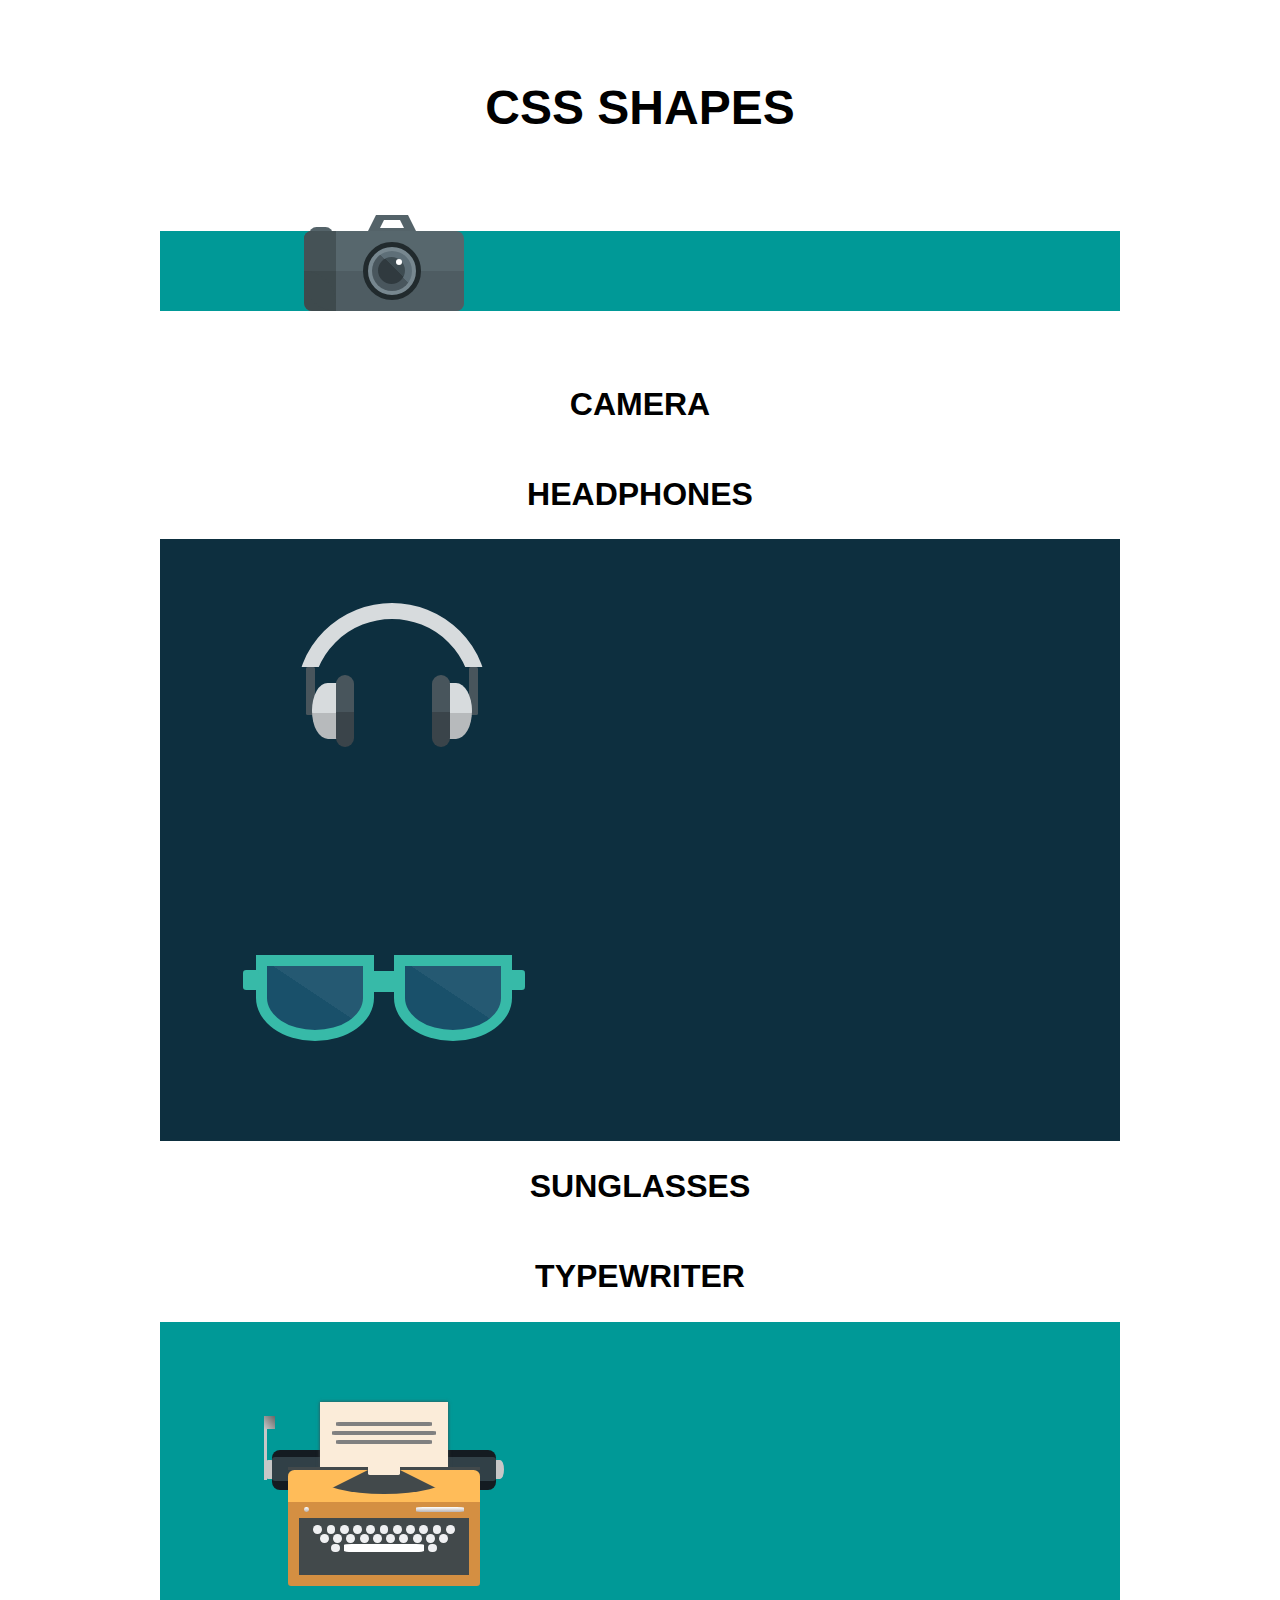
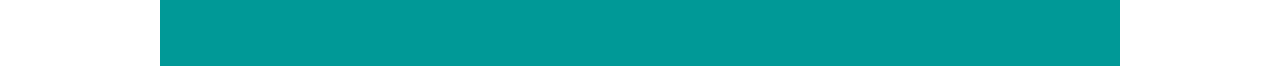
<file: shapes/index.html>
<!DOCTYPE html>
<html lang="en">
<head>
  <meta charset="UTF-8">
  <meta name="viewport" content="width=device-width, initial-scale=1.0">
  <meta http-equiv="X-UA-Compatible" content="ie=edge">
  <link rel="stylesheet" href="shapes.css">
<link href="https://fonts.googleapis.com/css?family=BioRhyme" rel="stylesheet">  <title>CSS Shapes</title>
</head>
<body>
  <div class="container">
    <h1>CSS SHAPES</h1>
    <div class="horizontal-line"></div>
    <div class="row group">
      <div class="col two teal">
        <div class="camera-container">
          <div class="shutter"></div>
          <div class="flash"></div>
          <div class="body">
            <div class="left">
              <div class="side-top"></div>
              <div class="side-bottom"></div>
            </div><!--
            --><div class="right">
            <div class="right-top"></div>
            </div>
          </div>
          <div class="lense">
            <div class="glass">
              <div class="dark-circle">
                <div class="glare"></div>
              </div>
            </div>
          </div>
        </div>
      </div>
      <div class="col two">
        <div class="description">
          <h2>CAMERA</h2>
        </div>
      </div>
    </div>
  <div class="horizontal-line"></div>
  <div class="row group">
    <div class="col two">
      <div class="description">
        <h2>HEADPHONES</h2>
      </div>
    </div>
    <div class="col two">
      <div class="headphones-container">
        <div class="curve"></div>
        <div class="shield"></div>
        <div class="right-ear"></div>
        <div class="right-padding"></div>
        <div class="left-ear"></div>
        <div class="left-padding"></div>
        <div class="bar left"></div>
        <div class="bar right"></div>
      </div>
    </div>
  </div>
  <div class="horizontal-line"></div>
  <div class="row group">
    <div class="col two">
      <div class="sunglasses-container">
        <div class="lense">
          <div class="handle left"></div>
        </div>
        <div class="bridge"></div>
        <div class="lense l-right">
          <div class="handle right"></div>
        </div>
      </div>
    </div>
    <div class="col two">
      <div class="description">
        <h2>SUNGLASSES</h2>
      </div>
    </div>
  </div>
  <div class="horizontal-line"></div>
  <div class="row group">
    <div class="col two">
      <div class="description">
        <h2>TYPEWRITER</h2>
      </div>
    </div>
    <div class="col two">

      <div class="typewriter-container">
        <div class="page">
          <div class="line"></div>
          <div class="line" style="width: 6.5em"></div>
          <div class="line"></div>
        </div>

        <div class="bar">
          <div class="right-knob"></div>
          <div class="left-knob"></div>
          <div class="flag"></div>
        </div>
        <div class="top">
          <div class="page-extender"></div>
          <div class="fan"></div>
        </div>
        <div class="base">
          <div class="button"></div>
          <div class="button-bar"></div>
          <div class="keyboard">
            <div class="key-row">
              <span class="key"></span>
              <span class="key"></span>
              <span class="key"></span>
              <span class="key"></span>
              <span class="key"></span>
              <span class="key"></span>
              <span class="key"></span>
              <span class="key"></span>
              <span class="key"></span>
              <span class="key"></span>
              <span class="key"></span>
            </div>
            <div class="key-row">
              <span class="key"></span>
              <span class="key"></span>
              <span class="key"></span>
              <span class="key"></span>
              <span class="key"></span>
              <span class="key"></span>
              <span class="key"></span>
              <span class="key"></span>
              <span class="key"></span>
              <span class="key"></span>
            </div>
            <div class="key-row">
              <span class="key"></span>
              <span class="space-bar"></span>
              <span class="key"></span>
            </div>
          </div>
        </div>
      </div>
    </div>
  </div>


</div>
</body>
</html>
</file>
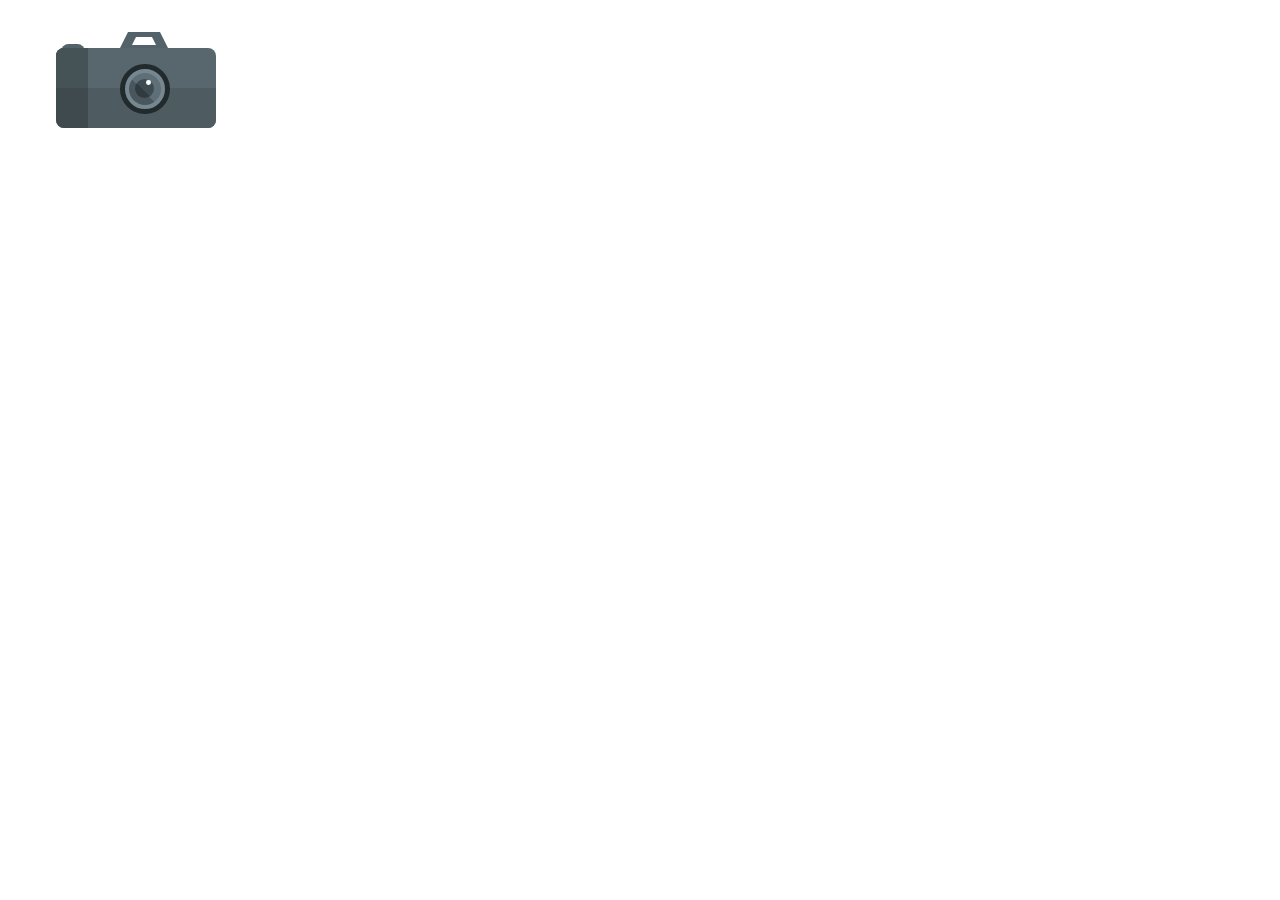
<file: camera.html>
<!DOCTYPE html>
<html lang="en">
<head>
  <meta charset="UTF-8">
  <meta name="viewport" content="width=device-width, initial-scale=1.0">
  <meta http-equiv="X-UA-Compatible" content="ie=edge">
  <title>Camera</title>
  <style>
    .camera-container {
      margin: 3em;
      position: relative;
    }

    .shutter {
      width: 1.5em;
      height: 0.95em;
      background: #546369;
      position: absolute;
      top: -0.25em;
      left: 0.3em;
      border-radius: 0.5em;
    }

    .flash {
    	border-bottom: 1em solid #546369;
    	border-left: 0.5em solid transparent;
    	border-right: 0.5em solid transparent;
    	height: 0;
    	width: 2em;
      position: absolute;
      top: -1em;
      left: 4em;
    }

    .flash:before {
      content: " ";
      border-bottom: 0.5em solid white;
      border-left: 0.25em solid transparent;
      border-right: 0.25em solid transparent;
      height: 0;
      width: 1em;
      position: absolute;
      top: 0.3em;
      left: 0.28em;
    }

    .body  {
      height: 5em;
      width: 10em;
      background-color: #57676D;
      border-radius: 0.5em;
      position:relative;
    }

    .lense {
      margin: 0 auto;
      border: 5px solid #212A2D;
      height: 2.5em;
      width: 2.5em;
      border-radius: 50%;
      position: absolute;
      top: 1em;
      left: 4em;
      background-color: #77878F;
    }

    .glass {
      height: 2em;
      width: 2em;
      background-color: #5E6F78;
      background: linear-gradient(to bottom left,#5E6F78  25px,  #49565D 2px);
      border-radius: 50%;
      position: absolute;
      top: 0.25em;
      left: 0.25em;
    }

    .dark-circle {
      height: 1.2em;
      width: 1.2em;
      background-color: #3E4C52;
      background: linear-gradient(to bottom left,  #3E4C52 15px, #303A3F 2px);
      border-radius: 50%;
      position: absolute;
      top: 0.36em;
      left: 0.36em;
    }

    .glare {
      width: 0.3em;
      height: 0.3em;
      background-color: white;
      border-radius: 50%;
      position: absolute;
      top: 0.1em;
      right: 0.2em;
    }

    .right {
      height: 2.5em;
      width: 8em;
      background-color: #4E5C62;
      border-radius: 0em 0 0.5em 0;;
      display: inline-block;
      position: relative;
    }

    .right-top {
      position: absolute;
      top: 0;
    }

    .left {
      width: 2em;
      display: inline-block;
      position: relative;
      background-color: #3E4A4D;
      border-radius: 0.5em 0 0 0.5em;
    }

    .side-top {
      background-color: #455256;
      height: 2.5em;
      position: relative;
      border-radius: 0.5em 0 0 0;
    }

    .side-bottom {
      height: 2.5em;
      background-color: #3E4A4D;
      border-radius: 0 3em 0 3em;
    }
  </style>
</head>
<body>
  <div class="camera-container">
    <div class="shutter"></div>
    <div class="flash"></div>
    <div class="body">
      <div class="left">
        <div class="side-top"></div>
        <div class="side-bottom"></div>
      </div><!--
   --><div class="right">
        <div class="right-top"></div>
      </div>
    </div>
    <div class="lense">
      <div class="glass">
        <div class="dark-circle">
          <div class="glare"></div>
        </div>
      </div>
    </div>
  </div>
</body>
</html>
</file>
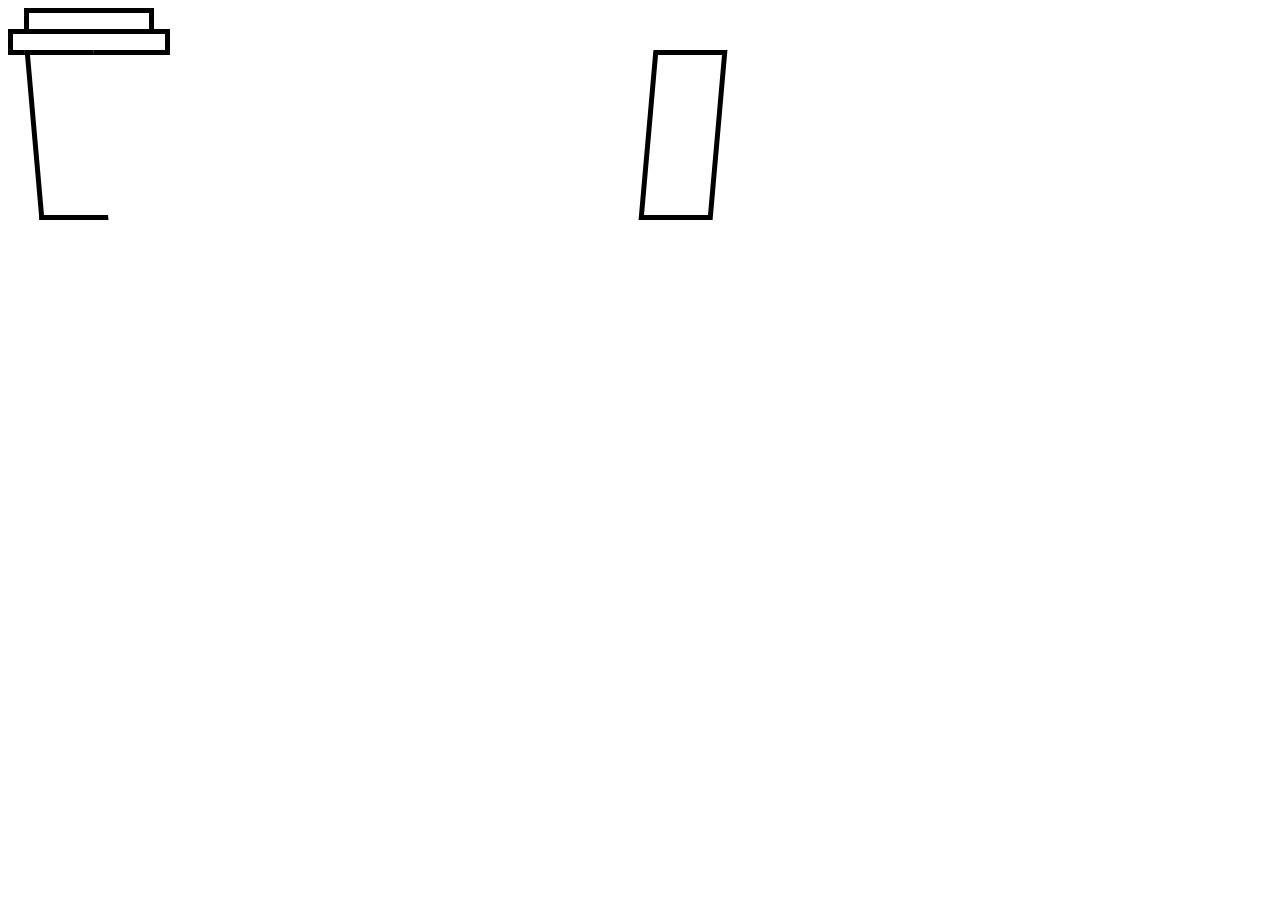
<file: coffee.html>
<!DOCTYPE html>
<html lang="en">
<head>
  <meta charset="UTF-8">
  <meta name="viewport" content="width=device-width, initial-scale=1.0">
  <meta http-equiv="X-UA-Compatible" content="ie=edge">
  <title>Coffee</title>
  <style>
    .coffee-container {
      margin: 0 auto;
    }
    .top-lid {
      width: 7.5em;
      height: 1em;
      border: 5px solid black;
      margin-bottom: -5px;
      margin-left: 1em;

    }

    .bottom-lid {
      width: 9.5em;
      height: 1em;
      border: 5px solid black;
      margin-bottom: -5px;
    }

    .cup-container {
      position:relative;
      margin-left: 1.5em;
    }

    .cup-left {
      height: 10em;
      width: 4em;
      border: 5px solid black;
      -webkit-transform: skew(5deg);
      background: white;
      position: absolute;
      top: 0em;
      border-right: none;
    }

    .cup-right {
      height: 10em;
      width: 4em;
      border: 5px solid black;
      -webkit-transform: skew(-5deg);
      background: white;
      position: absolute;
      top: 0em;
      right: 34.5em;
    }


  </style>
</head>
<body>
  <div class="cofee-container">
    <div class="lid">
      <div class="top-lid"></div>
      <div class="bottom-lid"></div>
    </div>
    <div class="cup-container">
      <div class="cup-right"></div>
      <div class="cup-left"></div>
    </div>
  </div>
</body>
</html>
</file>
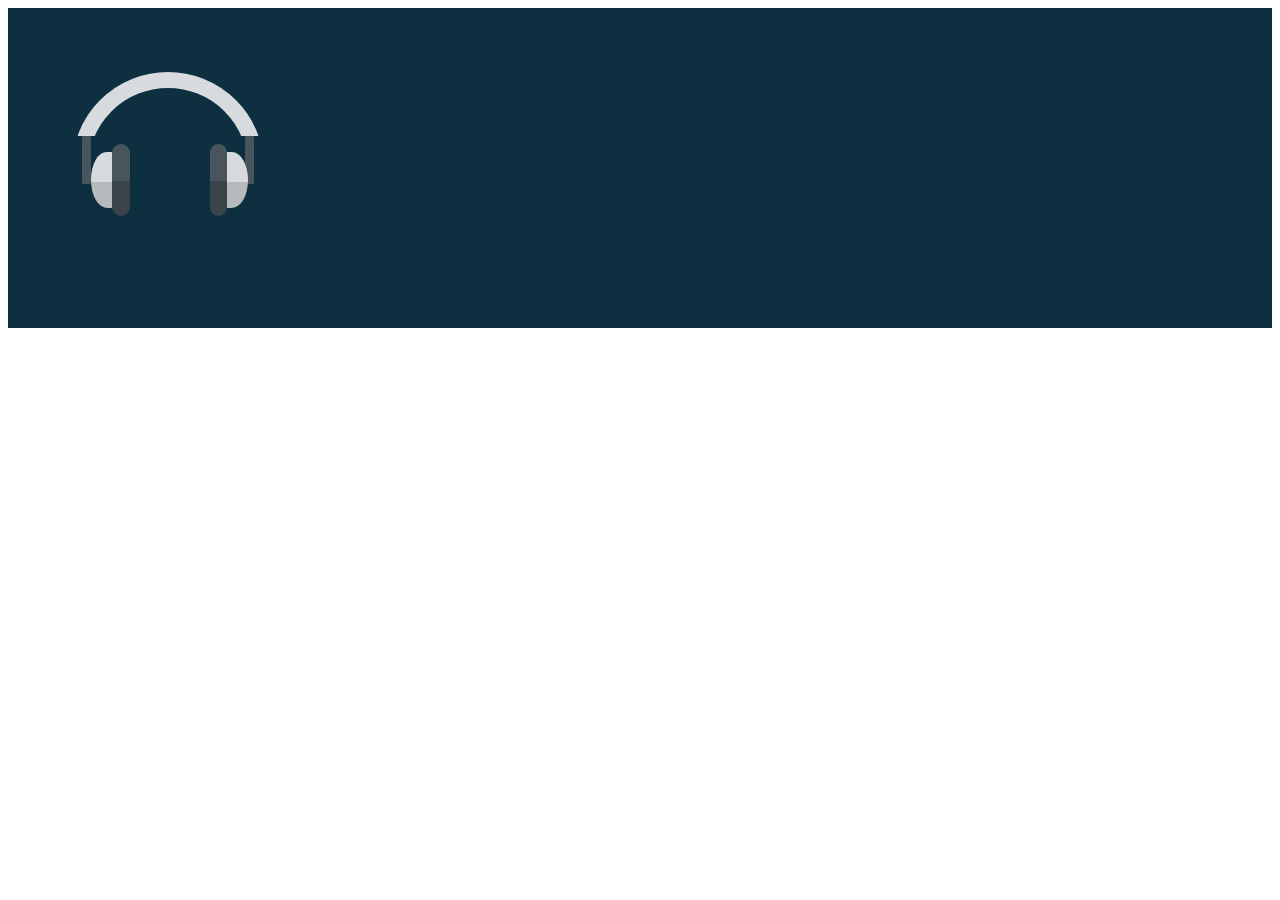
<file: headphones.html>
<!DOCTYPE html>
<html lang="en">
<head>
  <meta charset="UTF-8">
  <meta name="viewport" content="width=device-width, initial-scale=1.0">
  <meta http-equiv="X-UA-Compatible" content="ie=edge">
  <title>Headphones</title>
  <style>
    .container {
      background: #0D2F3F;
      padding: 4em;
      position: relative;
    }

    .curve {
      height: 10em;
      width: 10em;
      border: 1em solid #D7DBDD;
      border-radius: 50% 50% 20% 20%;
    }

    .shield {
      width: 20em;
      height: 12em;
      background: #0D2F3F;
      position: absolute;
      bottom: 0;
      left: 4em;

    }

    .bar {
      height: 3em;
      width: 0.6em;
      background-color: #48555C;
      position: absolute;
      bottom: 9em;
      border-radius: 0.1em;
    }

    .right {
      left: 4.6em;
    }

    .left {
      left: 14.8em;
    }

    .right-ear {
      height: 3.5em;
      width: 2em;
      border-radius: 49% 0 0 50%;
      background:linear-gradient(to bottom, #D7DBDD 30px, #B7BABC 2px);
      position: absolute;
      bottom: 7.5em;
      left: 5.2em;
      z-index: 1;
    }

    .right-padding {
      height: 4.5em;
      width: 1.1em;
      border-radius: 1em;
      background: linear-gradient(to bottom, #48555C 37px,  #3A444A  2px);
      position: absolute;
      bottom: 7em;
      left: 6.5em;
      z-index: 5;
    }

    .left-ear {
      position: absolute;
      height: 3.5em;
      width: 2em;
      border-radius: 0 50% 50% 0;
      background:linear-gradient(to bottom, #D7DBDD 30px, #B7BABC 2px);
      bottom: 7.5em;
      left: 13em;
      z-index: 1;
    }

    .left-padding {
      height: 4.5em;
      width: 1.1em;
      border-radius: 1em;
      background: linear-gradient(to bottom, #48555C 37px,  #3A444A  2px);
      position: absolute;
      bottom: 7em;
      left: 12.6em;
      z-index: 5;
    }
  </style>
</head>
<body>
  <div class="container">
    <div class="curve"></div>
    <div class="shield"></div>
    <div class="right-ear"></div>
    <div class="right-padding"></div>
    <div class="left-ear"></div>
    <div class="left-padding"></div>
    <div class="bar left"></div>
    <div class="bar right"></div>
  </div>
</body>
</html>
</file>
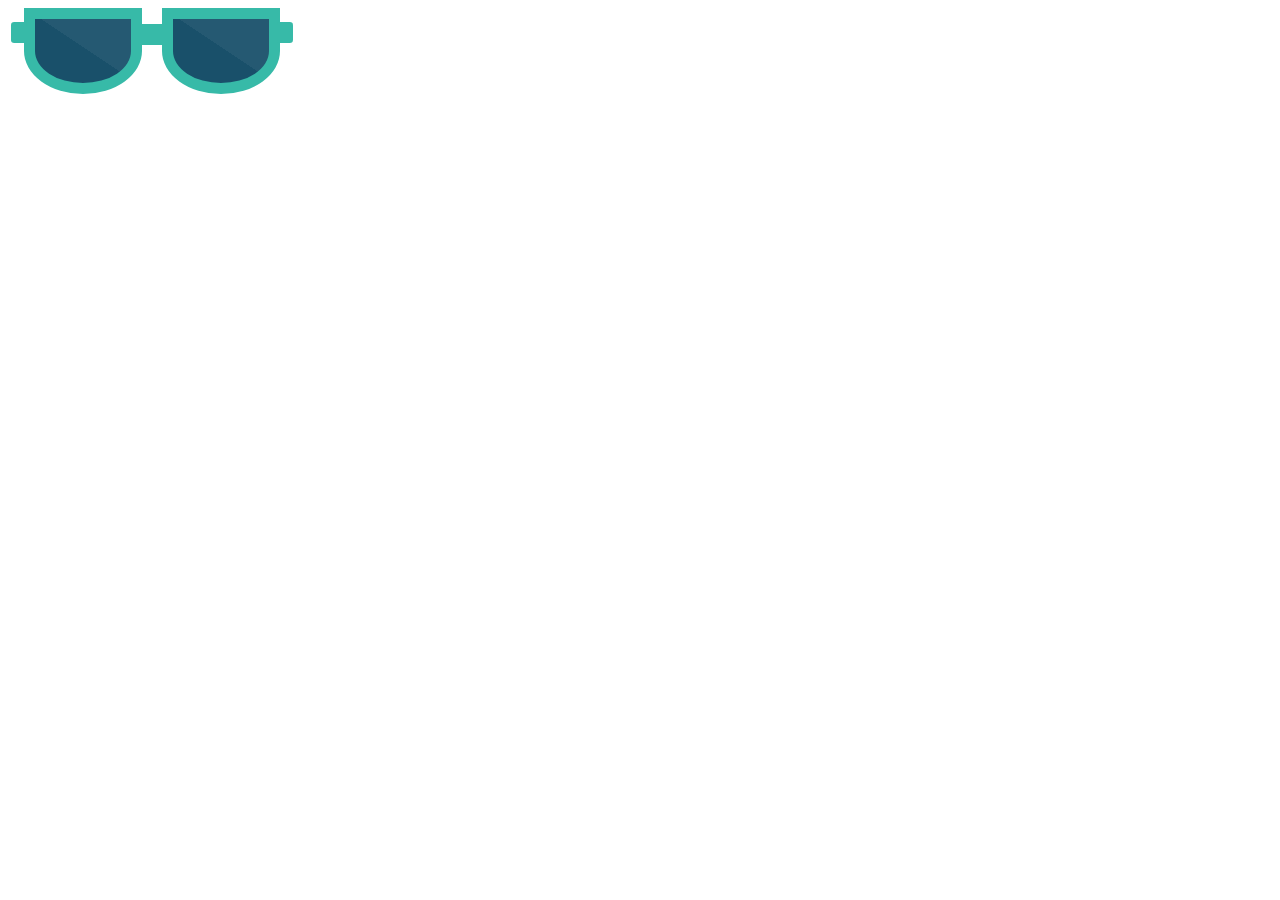
<file: sunglasses.html>
<!DOCTYPE html>
<html lang="en">
<head>
  <meta charset="UTF-8">
  <meta name="viewport" content="width=device-width, initial-scale=1.0">
  <meta http-equiv="X-UA-Compatible" content="ie=edge">
  <title>Sunglasses</title>
  <style>
    .container {
      position: relative;
    }

    .lense {
      height: 4em;
      width: 6em;
      border-radius: 0 0 50% 50%;
      background: linear-gradient(to bottom left, #255972 50px, #19506A 2px);
      display: inline-block;
      border: 0.7em solid #37BAA8;
      margin-left: 1em;
      position: relative;
    }

    .bridge {
      width: 2em;
      height: 1.3em;
      background-color: #37BAA8;
      display: inline-block;
      position: absolute;
      top: 1em;
      left: 8em;
    }

    .handle {
      border-radius: 0.2em;
      height: 1.3em;
      width: 1em;
      background-color: #37BAA8;
      position: absolute;
    }
    .left {
      top: 0.2em;
      left: -1.5em;
    }

    .right {
      top: 0.2em;
      right: -1.5em;
    }

  </style>
</head>
<body>
  <div class="container">
    <div class="lense">
      <div class="handle left"></div>
    </div>
    <div class="bridge"></div>
    <div class="lense">
      <div class="handle right"></div>
    </div>
  </div>
</body>
</html>
</file>
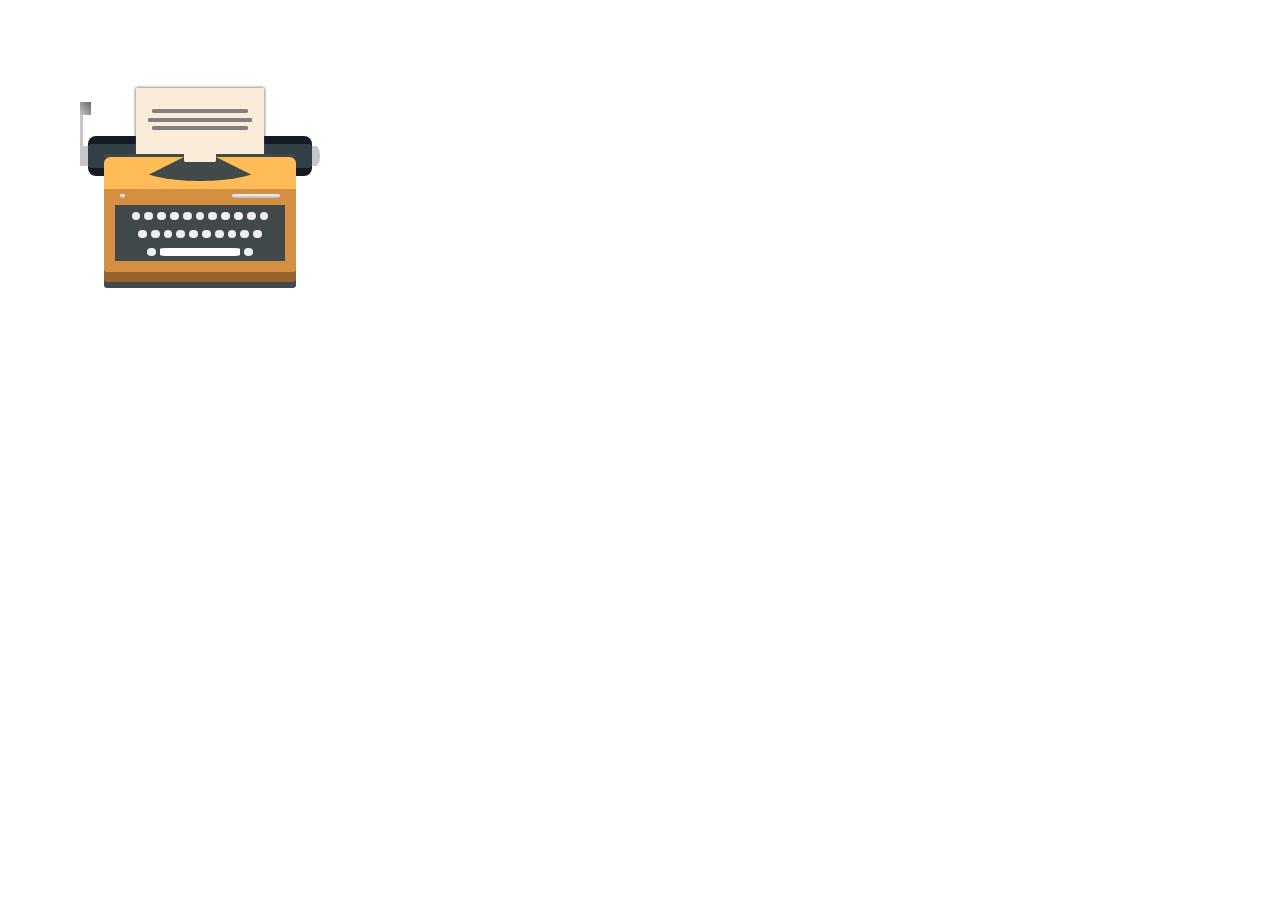
<file: typewriter.html>
<html>
<head>
  <meta charset="UTF-8">
  <meta name="viewport" content="width=device-width, initial-scale=1.0">
  <meta http-equiv="X-UA-Compatible" content="ie=edge">
  <title>CSS Shapes</title>

  <style>
    .container {
      margin: 0 auto;
      padding: 5em;
    }

    .base {
      height: 5.2em;
      width: 12em;
      background-color: #42494B;
      text-align: center;
      border: 0.7em #D48F42 solid;
      border-top: 1em #D48F42 solid;
      border-radius: 0 0 0.2em 0.2em;
      position: relative;
      margin-left: 1em;
      padding: 0.1em;
      box-sizing: border-box;
    }

    .base:after {
      content: " ";
      width: 12em;
      height: 1em;
      background-color: #97632E;
      position: absolute;
      bottom: -1.3em;
      left: -0.7em;
      z-index: -1;
      border-radius: 0.2em;
    }

    .base:before {
      content: " ";
      width: 12em;
      height: 2em;
      background-color: #42494B;
      position: absolute;
      bottom: -1.7em;
      left: -0.7em;
      z-index: -1;
      border-radius: 0.2em;
    }

    .top {
      height: 2em;
      width: 12em;
      background-color: #FFBC59;
      border-radius: 0.4em 0.4em 0em 0em;
      position: relative;
      margin-left: 1em;
      z-index: 3;
      /*border-top: 0.2em solid #42494B;*/
    }

    .top:after {
      content: " ";
      position: absolute;
      top: -0.2em;
      height: 0.2em;
      width: 12em;
      background-color: #42494B;
      /*z*/
    }

    .page {
      margin-left: 3em;
      margin-bottom: -2em;
      height: 5em;
      width: 8em;
      background-color: #FBECD9;
      z-index: 3;
      position: relative;
      text-align: center;
      padding-top: 1em;
      box-sizing: border-box;
      box-shadow: 0.01em 0.02em 0.2em #42494B;
    }

    .line {
      height: 0.25em;
      width: 6em;
      margin:0 auto;
      margin-top: 0.3em;
      border-radius: 10%;
      background-color: gray;
    }

    .page-extender {
      height: 0.8em;
      width: 2em;
      border-radius: 10%;
      background-color: #FBECD9;
      position: absolute;
      z-index: 10;
      left: 5.0em;
      top: -0.5em;
    }

    .bar {
      width: 14em;
      height: 2.5em;
      background-color: #141B21;
      margin-bottom: -1.2em;
      border-radius: 0.5em;
      position:relative;
    }


    .bar:after {
      content: " ";
      width: 14em;
      height: 1.5em;
      background-color: #314047;
      position: absolute;
      top: 0.47em;
      border-radius: 0.2em;
      z-index: 1;
    }

    .right-knob {
      position: absolute;
      top: 0.65em;
      right: -.5em;
      height: 1.2em;
      width: 0.5em;
      background-color: #C7C7C7;
      border-radius: 0 50% 50% 0;
    }

    .left-knob {
      position: absolute;
      top: 0.65em;
      left: -.5em;
      height: 1.2em;
      width: 0.5em;
      background-color: #C7C7C7;
      border-radius: 50% 0 0 50%;
    }

    .flag {
      height: 4em;
      width: 0.2em;
      position: absolute;
      background-color: #C7C7C7;
      left: -0.5em;
      top: -2.1em;
    }

    .flag:after {
      content: " ";
      height: 0.8em;
      width: 0.7em;
      position: absolute;
      top: 0em;
      background-color: silver;
      background: linear-gradient(to bottom left, #666666, #C8C8C8);
    }

    .key {
      height: 0.55em;
      width: 0.55em;
      background-color: #EFF0F2;
      border-radius: 50%;
      display: inline-block;
    }

    .space-bar {
      background-color: white;
      border-radius: 10%;
      display: inline-block;
      height: 0.55em;
      width: 5em;
    }

    .fan {
      position: absolute;
      top: -0.5em;
      left: 2.01em;
      border-left: 4em solid transparent;
      border-right: 4em solid transparent;
      border-bottom: 2em solid #42494B;
      border-radius: 0 0 50% 50%;
    }

    .button {
      height: 0.3em;
      width: 0.3em;
      background: linear-gradient(white, #BAB4B4);
      position: absolute;
      margin-top: -0.8em;
      left: 0.3em;
      border-radius: 50%;
    }

    .button-bar {
      height: 0.3em;
      width: 3em;
      background: linear-gradient(white, #BAB4B4);
      position: absolute;
      margin-top: -0.8em;
      right: 0.3em;
      border-radius: 15%;
    }

  </style>
</head>
<body>
  <div class="container">
    <div class="page">
      <div class="line"></div>
      <div class="line" style="width: 6.5em"></div>
      <div class="line"></div>
    </div>

    <div class="bar">
      <div class="right-knob"></div>
      <div class="left-knob"></div>
      <div class="flag"></div>
    </div>
    <div class="top">
      <div class="page-extender"></div>
      <div class="fan"></div>
    </div>
    <div class="base">
      <div class="button"></div>
      <div class="button-bar"></div>
      <div class="keyboard">
        <div class="row">
          <span class="key"></span>
          <span class="key"></span>
          <span class="key"></span>
          <span class="key"></span>
          <span class="key"></span>
          <span class="key"></span>
          <span class="key"></span>
          <span class="key"></span>
          <span class="key"></span>
          <span class="key"></span>
          <span class="key"></span>
        </div>
        <div class="row">
          <span class="key"></span>
          <span class="key"></span>
          <span class="key"></span>
          <span class="key"></span>
          <span class="key"></span>
          <span class="key"></span>
          <span class="key"></span>
          <span class="key"></span>
          <span class="key"></span>
          <span class="key"></span>
        </div>
        <div class="row">
          <span class="key"></span>
          <span class="space-bar"></span>
          <span class="key"></span>
        </div>
      </div>
    </div>
  </div>
</body>
</html>
</file>
<file: shapes/shapes.css>
.camera-container {
  margin: 3em;
  position: relative;
  padding-left: 4em;
  margin-left: 5em; }
  .camera-container .shutter {
    width: 1.5em;
    height: 0.95em;
    background: #546369;
    position: absolute;
    top: -0.25em;
    left: 4.3em;
    border-radius: 0.5em; }
  .camera-container .flash {
    border-bottom: 1em solid #546369;
    border-left: 0.5em solid transparent;
    border-right: 0.5em solid transparent;
    height: 0;
    width: 2em;
    position: absolute;
    top: -1em;
    left: 8em; }
  .camera-container .flash:before {
    content: " ";
    border-bottom: 0.5em solid white;
    border-left: 0.25em solid transparent;
    border-right: 0.25em solid transparent;
    height: 0;
    width: 1em;
    position: absolute;
    top: 0.3em;
    left: 0.28em; }
  .camera-container .body {
    height: 5em;
    width: 10em;
    background-color: #57676D;
    border-radius: 0.5em;
    position: relative; }
  .camera-container .lense {
    margin: 0 auto;
    border: 5px solid #212A2D;
    height: 3em;
    width: 3em;
    border-radius: 50%;
    position: absolute;
    top: 0.7em;
    left: 7.7em;
    background-color: #77878F; }
  .camera-container .glass {
    height: 2.5em;
    width: 2.5em;
    background-color: #5E6F78;
    background: linear-gradient(to bottom left, #5E6F78 25px, #49565D 2px);
    border-radius: 50%;
    position: absolute;
    top: 0.25em;
    left: 0.25em; }
  .camera-container .dark-circle {
    height: 1.7em;
    width: 1.7em;
    background-color: #3E4C52;
    background: linear-gradient(to bottom left, #3E4C52 15px, #303A3F 2px);
    border-radius: 50%;
    position: absolute;
    top: 0.36em;
    left: 0.36em; }
  .camera-container .glare {
    width: 0.4em;
    height: 0.4em;
    background-color: white;
    border-radius: 10em;
    position: absolute;
    top: 0.1em;
    right: 0.2em; }
  .camera-container .right {
    height: 2.5em;
    width: 8em;
    background-color: #4E5C62;
    border-radius: 0em 0 0.5em 0;
    display: inline-block;
    position: relative; }
  .camera-container .right-top {
    position: absolute;
    top: 0; }
  .camera-container .left {
    width: 2em;
    display: inline-block;
    position: relative;
    background-color: #3E4A4D;
    border-radius: 0.5em 0 0 0.5em; }
  .camera-container .side-top {
    background-color: #455256;
    height: 2.5em;
    position: relative;
    border-radius: 0.5em 0 0 0; }
  .camera-container .side-bottom {
    height: 2.5em;
    background-color: #3E4A4D;
    border-radius: 0 3em 0 3em; }
  .camera-container .flash:before {
    animation-duration: 1s;
    animation-delay: 2s;
    animation-name: flash;
    /*animation-iteration-count: infinite;*/ }
@keyframes flash {
  from {
    width: 0.4em;
    height: 0.4em;
    top: 0.1em;
    right: 0.2em; }
  to {
    height: 20em;
    width: 50em;
    top: 20em;
    border-radius: 50%;
    /*right: em;*/ } }
/* HEADPHONES */
.headphones-container {
  background: #0D2F3F;
  padding: 4em;
  padding-left: 8.5em;
  position: relative;
  width: 100%;
  box-sizing: border-box; }
  .headphones-container .curve {
    height: 10em;
    width: 10em;
    border: 1em solid #D7DBDD;
    border-radius: 50% 50% 20% 20%; }
  .headphones-container .shield {
    width: 16em;
    height: 12em;
    background: #0D2F3F;
    position: absolute;
    bottom: 0;
    left: 6em; }
  .headphones-container .bar {
    height: 3em;
    width: 0.6em;
    background-color: #48555C;
    position: absolute;
    bottom: 9em;
    border-radius: 0.1em; }
  .headphones-container .right {
    left: 9.1em; }
  .headphones-container .left {
    left: 19.3em; }
  .headphones-container .right-ear {
    height: 3.5em;
    width: 2em;
    border-radius: 49% 0 0 50%;
    background: linear-gradient(to bottom, #D7DBDD 30px, #B7BABC 2px);
    position: absolute;
    bottom: 7.5em;
    left: 9.5em;
    z-index: 1; }
  .headphones-container .right-padding {
    height: 4.5em;
    width: 1.1em;
    border-radius: 1em;
    background: linear-gradient(to bottom, #48555C 37px, #3A444A 2px);
    position: absolute;
    bottom: 7em;
    left: 11em;
    z-index: 5; }
  .headphones-container .left-ear {
    position: absolute;
    height: 3.5em;
    width: 2em;
    border-radius: 0 50% 50% 0;
    background: linear-gradient(to bottom, #D7DBDD 30px, #B7BABC 2px);
    bottom: 7.5em;
    left: 17.5em;
    z-index: 1; }
  .headphones-container .left-padding {
    height: 4.5em;
    width: 1.1em;
    border-radius: 1em;
    background: linear-gradient(to bottom, #48555C 37px, #3A444A 2px);
    position: absolute;
    bottom: 7em;
    left: 17em;
    z-index: 5; }

.sunglasses-container {
  background: #0D2F3F;
  padding: 6em;
  position: relative;
  width: 100%;
  box-sizing: border-box; }
  .sunglasses-container .lense {
    height: 4em;
    width: 6em;
    border-radius: 0 0 50% 50%;
    background: linear-gradient(to bottom left, #255972 50px, #19506A 2px);
    display: inline-block;
    border: 0.7em solid #37BAA8;
    position: relative; }
  .sunglasses-container .l-right {
    margin-left: 1em; }
  .sunglasses-container .bridge {
    width: 2em;
    height: 1.3em;
    background-color: #37BAA8;
    display: inline-block;
    position: absolute;
    top: 7em;
    left: 13em; }
  .sunglasses-container .handle {
    border-radius: 0.2em;
    height: 1.3em;
    width: 1em;
    background-color: #37BAA8;
    position: absolute; }
  .sunglasses-container .left {
    top: 0.2em;
    left: -1.5em; }
  .sunglasses-container .right {
    top: 0.2em;
    right: -1.5em; }

.typewriter-container {
  margin: 0 auto;
  padding: 5em;
  background-color: #009997;
  width: 100%;
  box-sizing: border-box;
  padding-left: 7em; }
  .typewriter-container .base {
    height: 5.2em;
    width: 12em;
    background-color: #42494B;
    text-align: center;
    border: 0.7em #D48F42 solid;
    border-top: 1em #D48F42 solid;
    border-radius: 0 0 0.2em 0.2em;
    position: relative;
    margin-left: 1em;
    padding: 0.1em;
    box-sizing: border-box; }
  .typewriter-container .base:after {
    content: " ";
    width: 12em;
    height: 1em;
    background-color: #97632E;
    position: absolute;
    bottom: -1.3em;
    left: -0.7em;
    z-index: -1;
    border-radius: 0.2em; }
  .typewriter-container .base:before {
    content: " ";
    width: 12em;
    height: 2em;
    background-color: #42494B;
    position: absolute;
    bottom: -1.7em;
    left: -0.7em;
    z-index: -1;
    border-radius: 0.2em; }
  .typewriter-container .top {
    height: 2em;
    width: 12em;
    background-color: #FFBC59;
    border-radius: 0.4em 0.4em 0em 0em;
    position: relative;
    margin-left: 1em;
    z-index: 3;
    /*border-top: 0.2em solid #42494B;*/ }
  .typewriter-container .top:after {
    content: " ";
    position: absolute;
    top: -0.2em;
    height: 0.2em;
    width: 12em;
    background-color: #42494B;
    /*z*/ }
  .typewriter-container .page {
    margin-left: 3em;
    margin-bottom: -2em;
    height: 5em;
    width: 8em;
    background-color: #FBECD9;
    z-index: 3;
    position: relative;
    text-align: center;
    padding-top: 1em;
    box-sizing: border-box;
    box-shadow: 0.01em 0.02em 0.2em #42494B; }
  .typewriter-container .line {
    height: 0.25em;
    width: 6em;
    margin: 0 auto;
    margin-top: 0.3em;
    border-radius: 10%;
    background-color: gray; }
  .typewriter-container .page-extender {
    height: 0.8em;
    width: 2em;
    border-radius: 10%;
    background-color: #FBECD9;
    position: absolute;
    z-index: 10;
    left: 5.0em;
    top: -0.5em; }
  .typewriter-container .bar {
    width: 14em;
    height: 2.5em;
    background-color: #141B21;
    margin-bottom: -1.2em;
    border-radius: 0.5em;
    position: relative; }
  .typewriter-container .bar:after {
    content: " ";
    width: 14em;
    height: 1.5em;
    background-color: #314047;
    position: absolute;
    top: 0.47em;
    border-radius: 0.2em;
    z-index: 1; }
  .typewriter-container .right-knob {
    position: absolute;
    top: 0.65em;
    right: -.5em;
    height: 1.2em;
    width: 0.5em;
    background-color: #C7C7C7;
    border-radius: 0 50% 50% 0; }
  .typewriter-container .left-knob {
    position: absolute;
    top: 0.65em;
    left: -.5em;
    height: 1.2em;
    width: 0.5em;
    background-color: #C7C7C7;
    border-radius: 50% 0 0 50%; }
  .typewriter-container .flag {
    height: 4em;
    width: 0.2em;
    position: absolute;
    background-color: #C7C7C7;
    left: -0.5em;
    top: -2.1em; }
  .typewriter-container .flag:after {
    content: " ";
    height: 0.8em;
    width: 0.7em;
    position: absolute;
    top: 0em;
    background-color: silver;
    background: linear-gradient(to bottom left, #666666, #C8C8C8); }
  .typewriter-container .key-row {
    margin-bottom: -0.55em; }
  .typewriter-container .key {
    height: 0.55em;
    width: 0.55em;
    background-color: #EFF0F2;
    border-radius: 50%;
    display: inline-block; }
  .typewriter-container .space-bar {
    background-color: white;
    border-radius: 10%;
    display: inline-block;
    height: 0.55em;
    width: 5em; }
  .typewriter-container .fan {
    position: absolute;
    top: -0.5em;
    left: 2.01em;
    border-left: 4em solid transparent;
    border-right: 4em solid transparent;
    border-bottom: 2em solid #42494B;
    border-radius: 0 0 50% 50%; }
  .typewriter-container .button {
    height: 0.3em;
    width: 0.3em;
    background: linear-gradient(white, #BAB4B4);
    position: absolute;
    margin-top: -0.8em;
    left: 0.3em;
    border-radius: 50%; }
  .typewriter-container .button-bar {
    height: 0.3em;
    width: 3em;
    background: linear-gradient(white, #BAB4B4);
    position: absolute;
    margin-top: -0.8em;
    right: 0.3em;
    border-radius: 15%; }

h1 {
  text-align: center;
  padding: 1em;
  font-size: 3em; }

.container {
  position: relative;
  width: 100%;
  max-width: 960px;
  margin: 0 auto;
  padding: 0 20px;
  box-sizing: border-box; }

.column,
.columns {
  width: 100%;
  float: left;
  box-sizing: border-box; }

/* For devices larger than 400px */
@media (min-width: 400px) {
  .container {
    width: 85%;
    padding: 0; } }
/* For devices larger than 550px */
@media (min-width: 550px) {
  .container {
    width: 80%; }

  .column,
  .column:first-child,
  .columns:first-child {
    margin-left: 0; }

  .one.column,
  .one.columns {
    width: 4.66666666667%; }

  .two.columns {
    width: 13.3333333333%; }

  .three.columns {
    width: 22%; }

  .four.columns {
    width: 30.6666666667%; }

  .five.columns {
    width: 39.3333333333%; }

  .six.columns {
    width: 48%; }

  .seven.columns {
    width: 56.6666666667%; }

  .eight.columns {
    width: 65.3333333333%; }

  .nine.columns {
    width: 74.0%; }

  .ten.columns {
    width: 82.6666666667%; }

  .eleven.columns {
    width: 91.3333333333%; }

  .twelve.columns {
    width: 100%;
    margin-left: 0; }

  .one-third.column {
    width: 30.6666666667%; }

  .two-thirds.column {
    width: 65.3333333333%; }

  .one-half.column {
    width: 48%; }

  /* Offsets */
  .offset-by-one.column,
  .offset-by-one.columns {
    margin-left: 8.66666666667%; }

  .offset-by-two.column,
  .offset-by-two.columns {
    margin-left: 17.3333333333%; }

  .offset-by-three.column,
  .offset-by-three.columns {
    margin-left: 26%; }

  .offset-by-four.column,
  .offset-by-four.columns {
    margin-left: 34.6666666667%; }

  .offset-by-five.column,
  .offset-by-five.columns {
    margin-left: 43.3333333333%; }

  .offset-by-six.column,
  .offset-by-six.columns {
    margin-left: 52%; }

  .offset-by-seven.column,
  .offset-by-seven.columns {
    margin-left: 60.6666666667%; }

  .offset-by-eight.column,
  .offset-by-eight.columns {
    margin-left: 69.3333333333%; }

  .offset-by-nine.column,
  .offset-by-nine.columns {
    margin-left: 78.0%; }

  .offset-by-ten.column,
  .offset-by-ten.columns {
    margin-left: 86.6666666667%; }

  .offset-by-eleven.column,
  .offset-by-eleven.columns {
    margin-left: 95.3333333333%; }

  .offset-by-one-third.column,
  .offset-by-one-third.columns {
    margin-left: 34.6666666667%; }

  .offset-by-two-thirds.column,
  .offset-by-two-thirds.columns {
    margin-left: 69.3333333333%; }

  .offset-by-one-half.column,
  .offset-by-one-half.columns {
    margin-left: 52%; } }
.container:after,
.row:after,
.u-cf {
  content: "";
  display: table;
  clear: both; }

h2 {
  text-align: center;
  font-weight: bold;
  font-size: 2em; }

html {
  font-family: 'Roboto', sans-serif; }

.description {
  height: 100%;
  display: flex;
  align-items: center;
  justify-content: center; }

.teal {
  background-color: #009997; }

/*# sourceMappingURL=shapes.css.map */
</file>
